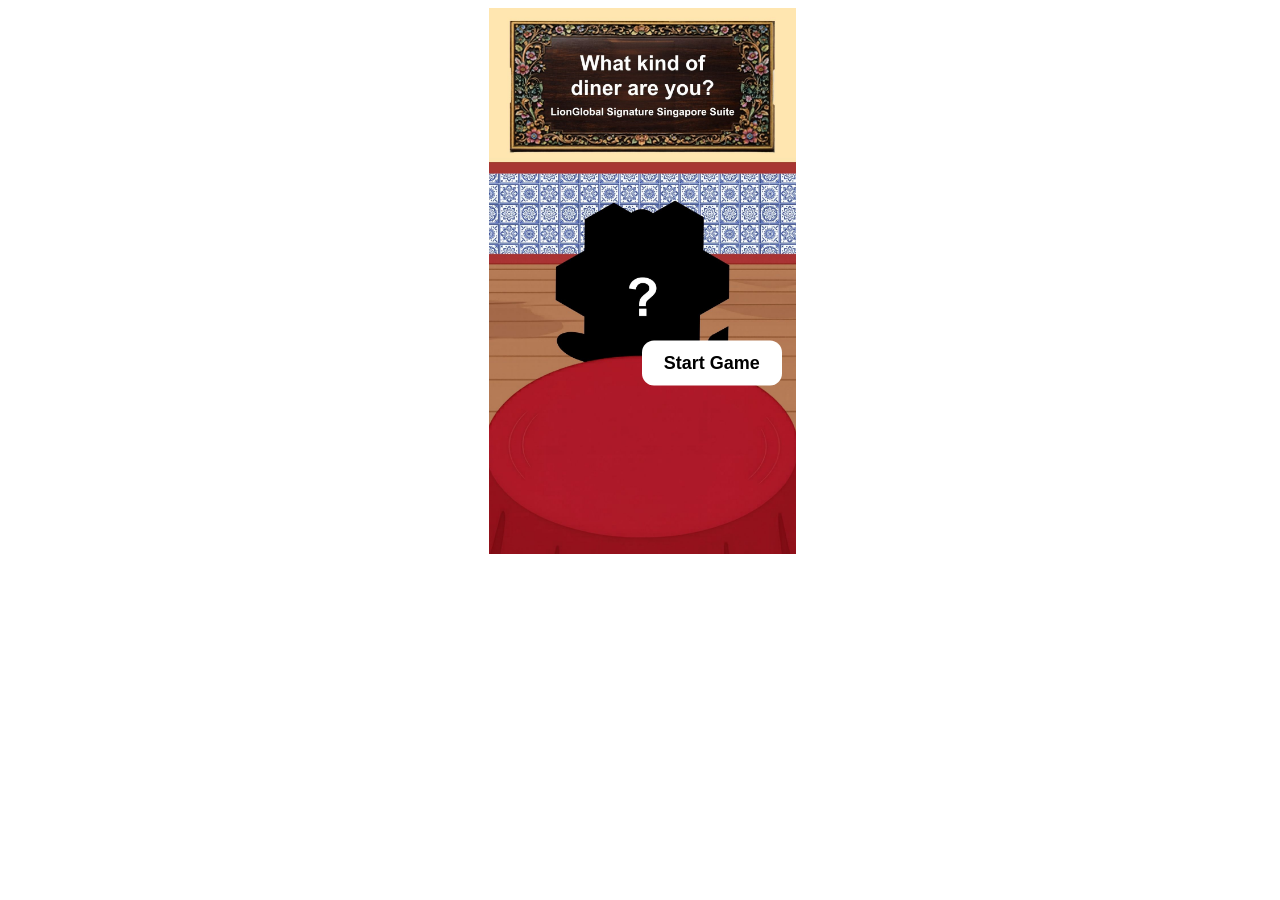
<file: index.html>
<!DOCTYPE html>
<html lang="en">

<head>

<!-- Google tag (gtag.js) -->
<!-- <script async src="https://www.googletagmanager.com/gtag/js?id=G-DHC21792BX"></script>
<script>
  window.dataLayer = window.dataLayer || [];
  function gtag(){dataLayer.push(arguments);}
  gtag('js', new Date());

  gtag('config', 'G-DHC21792BX');
</script> -->

<!-- Google Tag Manager -->
<!-- <script>(function(w,d,s,l,i){w[l]=w[l]||[];w[l].push({'gtm.start':
    new Date().getTime(),event:'gtm.js'});var f=d.getElementsByTagName(s)[0],
    j=d.createElement(s),dl=l!='dataLayer'?'&l='+l:'';j.async=true;j.src=
    'https://www.googletagmanager.com/gtm.js?id='+i+dl;f.parentNode.insertBefore(j,f);
    })(window,document,'script','dataLayer','GTM-KCVW7GJH');</script> -->
<!-- End Google Tag Manager -->

    <meta charset="UTF-8">
    <meta name="viewport" content="width=device-width, initial-scale=1.0">
    <title>LionGlobal Signature Singapore Suite Quiz</title>
    
    <!-- Custom CSS -->
    <link rel="stylesheet" href="style.css" />

    <link rel="prefetch" href="pic/start.jpg">

    <meta property="og:title" content="LionGlobal Signature Singapore Suite Quiz" />
    <meta property="og:description" content="Here’s my Profile! What’s yours?" />
    <meta property="og:image" content="https://lionglobalinvestors.github.io/Gamification/pic/start.jpg" />
    <meta property="og:url" content="https://lionglobalinvestors.github.io/Gamification/index.html" />
    <meta property="og:type" content="website" />
    

    <!-- <link rel="prefetch" href="pic/start.jpg"> -->

</head>

<body>

    <!-- Google Tag Manager (noscript) -->
<noscript><iframe src="https://www.googletagmanager.com/ns.html?id=GTM-KCVW7GJH"
    height="0" width="0" style="display:none;visibility:hidden"></iframe></noscript>
    <!-- End Google Tag Manager (noscript) -->

    <div class="center-wrapper">
        <section class="uk-container uk-container-small">
            <div class="uk-card uk-card-default uk-card-body">
                <img id="start-img" src="pic/start.jpg" alt="Cover" class="uk-width-1-1 cover-img">

                <!-- <img id="start-img" src="pic/maintenance.jpg" alt="Cover" class="uk-width-1-1 cover-img">  -->

                <div class="lets-fly-info">
                    <a href="quiz.html" class="link-to-lets-fly">
                        <button class="uk-button uk-button-primary start-button">Start Game</button>
                    </a>
                </div>
            </div>
            
        </section>
    </div>

</body>

</html>
</file>
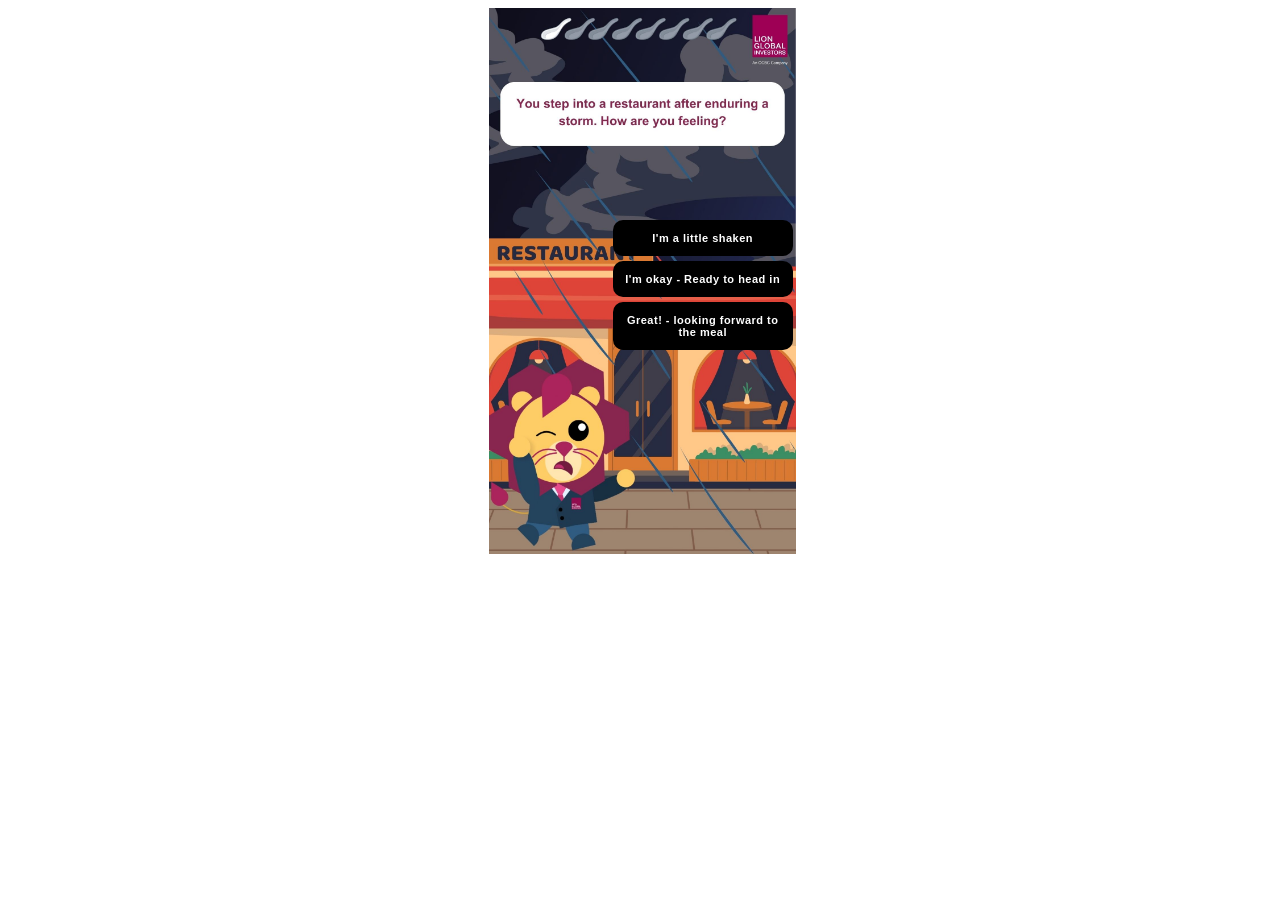
<file: quiz.html>
<!DOCTYPE html>
<html lang="en">

<head>

<!-- Google tag (gtag.js) -->
<!-- <script async src="https://www.googletagmanager.com/gtag/js?id=G-DHC21792BX"></script>
<script>
  window.dataLayer = window.dataLayer || [];
  function gtag(){dataLayer.push(arguments);}
  gtag('js', new Date());

  gtag('config', 'G-DHC21792BX');
</script> -->

<!-- Google Tag Manager -->
<!-- <script>(function(w,d,s,l,i){w[l]=w[l]||[];w[l].push({'gtm.start':
    new Date().getTime(),event:'gtm.js'});var f=d.getElementsByTagName(s)[0],
    j=d.createElement(s),dl=l!='dataLayer'?'&l='+l:'';j.async=true;j.src=
    'https://www.googletagmanager.com/gtm.js?id='+i+dl;f.parentNode.insertBefore(j,f);
    })(window,document,'script','dataLayer','GTM-KCVW7GJH');</script> -->
<!-- End Google Tag Manager -->

    <meta charset="UTF-8">
    <meta name="viewport" content="width=device-width, initial-scale=1.0">
    <title>LionGlobal Signature Singapore Suite Quiz</title>

    <!-- Custom CSS -->
    <link rel="stylesheet" href="style.css">
  

    <link rel="preload" href="pic/quiz-Q1.jpg">

</head>

<body>

    <!-- Google Tag Manager (noscript) -->
<!-- <noscript><iframe src="https://www.googletagmanager.com/ns.html?id=GTM-KCVW7GJH"
    height="0" width="0" style="display:none;visibility:hidden"></iframe></noscript> -->
    <!-- End Google Tag Manager (noscript) -->

    <div class="quiz-container">
        <section class="uk-container uk-container-small" id="quiz-render">
            
        </section>
    </div>

    <script src="script.js"></script>

</body>

</html>
</file>
<file: style.css>
.uk-container {
    max-width: 650px;
}

/*********************/
/** Index Page CSS **/
/*********************/
.center-wrapper {
    display: flex;
    justify-content: center;
    align-items: flex-start;
    margin-top: 10px;
}

/* Prevent the flex child from shrinking on iOS */
.center-wrapper > div, .uk-card {
    flex-shrink: 0 !important;
    -webkit-flex-shrink: 0 !important;
}

/* hold image and text */
.uk-card {
    display: inline-block;
    max-width: 100%;
}

.uk-card-body {
    position: relative;
}

.cover-img {
    display: block;
    width: 100%;

    object-fit: cover;
    object-position: center center;
    transform: translate(0%, 0%);
}

/* .lets-fly-info {
    padding-left: 15px;
    padding-right: 15px;
} */

.start-button {
    font-family: 'Arial', sans-serif;
    font-size: 18px;
    font-weight: 600;
    height: 45px;
    width: 140px;
    border-radius: 12px;
    background-color: white;

    border: none;
}

.start-button:hover {
    background-color: #89264f;
    color: white;
}

.start-button:active {
    background-color: #89264f;
    color: white;
}

.start-link {
    text-decoration: none;
}

.link-to-lets-fly {

    position: absolute;
    display: block;
    margin: 0 auto;

    z-index: 2;
    transform: translate(-50%, -50%);

    text-align: center;

    top: 65%;
    left: 71%;

}

.next-button{

    border-radius: 12px;

    display: flex;

    justify-content: center;
    align-items: center;

    cursor: pointer;
    transition: all 0.3s ease;

    font-family: 'Arial', sans-serif;
    font-size: 16px;
    font-weight: 600;
    line-height: 21.79px;
    letter-spacing: 0.5px;
    text-align: center;
    text-transform: none;

    z-index: 2;
    position: relative;
    border-radius: 50px;

    /* pulse animation */
    animation: pulse 1s infinite;

    width: 50px;
}

.next-button-link {
    text-decoration: none;
    font-family: 'Arial', sans-serif;
    font-size: 18px;
    font-weight: 400;
    color: #c4306d;
    margin: 0 auto;
    display: block;
    position: absolute;

    top: 95.5%;
    left: 90%;
    transform: translate(-50%, -50%);
    z-index: 2; /* Ensure the div appears above the image */
    text-align: center;
}

@keyframes pulse {
    0% {
        transform: scale(1);
    }

    50% {
        transform: scale(1.2);
    }

    100% {
        transform: scale(1);
    }
}

.lets-fly-button:hover,
.next-button:active {
    transform: scale(1.05);
}

.lets-begin-info {
    padding-left: 15px;
    padding-right: 15px;
}

.lets-begin-button-link,
.lets-begin-button-link:hover {
    text-decoration: none;
    font-family: 'Arial', sans-serif;
    font-size: 18px;
    font-weight: 400;

    margin: 0 auto;
    display: block;
    position: absolute;

    left: 65%; /* macbook dimension */
    transform: translate(-50%, -50%);
    z-index: 2; /* Ensure the div appears above the image */
    text-align: center;
    width: 180px; /* Optional: adjust if you need to set a max width */
}

.lets-begin-button {

    border-radius: 12px;
    background-color: black;
    color: white;
    border: 0.5px solid black;

    display: flex;

    justify-content: center;
    align-items: center;

    cursor: pointer;
    transition: all 0.3s ease;

    font-family: 'Arial', sans-serif;
    font-size: 16px;
    font-weight: 600;
    line-height: 21.79px;
    letter-spacing: 0.5px;
    text-align: center;
    text-transform: none;
    padding: 12px;

    z-index: 2;
    position: relative;

}

.lets-begin-button:hover {
    transform: scale(1.05);
}

/****************************/
/** End of Index Page CSS **/
/****************************/


/****************************/
/** WYS Quiz QN Page CSS ***/
/****************************/
.quiz-container {

    display: flex;
    justify-content: center;
    align-items: flex-start;
}

.quiz-card {
    display: flex;
    flex-direction: column;
    gap: 10px;
    margin-top: 0;
    align-items: center;
}

.quiz-cover-image {
    opacity: 1;
    object-fit: cover;
    object-position: center center;
}

.quiz-options {
    position: absolute;
    display: flex;
    flex-direction: column;
    gap: 5px;
    /* margin-top: 250px; */
    /* padding-left: 580px; */
    width: 200px;
    height: 200px;
}

.quiz-info {
    font-family: 'Arial', sans-serif;
    font-size: 18px;
    font-weight: 400;
    color: #000000;
    display: block;
    position: absolute;
    top: 10%;
    left: 43%;
    transform: translate(-50%, -50%);
    z-index: 2; /* Ensure the div appears above the image */
    text-align: center;
    width: 70%; /* Optional: adjust if you need to set a max width */
}

.quiz-option {
    display: flex;
    align-items: center;
}

.quiz-option input {
    display: none;
}

.quiz-option label {
    display: block;
    width: 100%;
    font-family: 'Arial', sans-serif;
    font-size: 12px;
    font-weight: 600;
    /* line-height: 21.79px; */
    letter-spacing: .5px;
    color: #FFFFFF;
    background: #000;
    border-radius: 10px;
    padding: 10px;
    transition: all .3s ease;
    cursor: pointer;
    text-align: center;
}

.quiz-option label:hover {
    /* background: #c4306d; */
    background-color: none;
}

/* .quiz-option input:checked+label {
    background: #c4306d;
} */

.quiz-option input:disabled:not(:checked)+label {
    opacity: .5;
    cursor: default;
}

/***********************************/
/** End of WYS Quiz QN Page CSS ***/
/***********************************/


/*****************************/
/** WYS Quiz Ans Page CSS ***/
/****************************/

/* Spinner Wrapper */
.spinner {
    display: flex;
    flex-direction: column;
    justify-content: center;
    align-items: center;
    height: 100vh;
    /* background: linear-gradient(#c4306d, #89264f); */
    color: #000000;
    text-align: center;
    font-family: 'Arial', sans-serif;
  }
  
  /* Spinner Icon */
  .spinner-icon {
    border: 5px solid rgba(255, 255, 255, 0.2);
    border-top-color: #000000;
    border-radius: 50%;
    width: 60px;
    height: 60px;
    animation: spin 1s ease-in-out infinite;
    margin-bottom: 20px;
  }
  
  /* Keyframes for Spinner Animation */
  @keyframes spin {
    0% {
      transform: rotate(0deg);
    }
    100% {
      transform: rotate(360deg);
    }
  }
  
  /* Loading Text Styling */
  .loading-text {
    font-size: 1.5rem;
    font-weight: 500;
    letter-spacing: 1px;
    animation: fadeIn 1.5s ease-in-out infinite alternate;
  }
  
  /* Fade-in Text Animation */
  @keyframes fadeIn {
    from {
      opacity: 0.5;
    }
    to {
      opacity: 1;
    }
  }
  
  /* Hide ans-wrapper initially */
  .ans-wrapper {
    display: none;
    scroll-behavior: smooth;

    scrollbar-color: grey;
    scrollbar-width: thin;

    overflow-y: scroll;
    height: 90vh;
  }

  .ans-wrapper::-webkit-scrollbar {
    display: block;
    width: thin;
}

.ans-wrapper::-webkit-scrollbar-track {
    /* display: block; */
    background: #f1f1f1;
}

.ans-wrapper::-webkit-scrollbar-thumb {
    /* display: block; */
    background: #888;
}

.ans-banner-img {
    opacity: 1;
    width: 100%;
    height: auto;
    /* aspect-ratio: 65/45; 
    object-fit: cover;
    object-position: center center; */
}

.ans-banner-container {
    position: relative;

    height: 80%;
    width: 100%;
}

.ans-banner-container img {
    display: block;
    max-width: 100%;
    height: auto;
}

.ans-overlay {
    position: absolute;
    top: 7.33%;
    right: 0;
    width: 33.3%;
}

.quiz-ans-content {
    background-color: #000000;
    padding-left: 15px;
    padding-right: 15px;
}

.quiz-ans-title {
    font-family: 'Arial', sans-serif;
    font-size: 32px;
    font-weight: 700;
    line-height: 48px;
    text-align: center;
    color: #FFFFFF;
    padding-top: 30px;
}

.quiz-ans-desc {
    font-family: 'Arial', sans-serif;
    font-size: 16px;
    font-weight: 400;
    line-height: 24px;
    text-align: center;
    color: #FFFFFF;
}

.hash-tag {
    font-family: 'Arial', sans-serif;
    font-size: 16px;
    font-weight: 600;
    line-height: 24px;
    text-align: center;
    color: #000000;
}

.share-results {
    font-family: 'Arial', sans-serif;
    font-size: 16px;
    font-weight: 600;
    /* line-height: 24px; */
    text-align: center;
    color: #000000;
}

.disclaimer {
    width: -webkit-fill-available; /* Full screen width */
    /*background-color: #c7cbd0; */ /* Dark maroon color */
    background-color: none;
    color: black; /* Text color */
    font-size: 14px; /* Readable font size */
    font-weight: 200; /* Slightly bold */
    padding: 10px 10px; /* Comfortable padding */
    /* bottom: 20vh; */
    border: none; /* Remove default border */
    text-align: justify; /* Center text */
    display: block; /* Ensure it takes full width */
    outline: none; /* Remove focus outline */
    transition: background-color 0.3s ease; /* Smooth hover effect */
    margin: 0;
    font-family: 'Arial', sans-serif;
    line-height: 90%;
}

.spacer {
    height: 7vh;
}

.disclaimer::-webkit-scrollbar {
    display: none;
}

footer {
    width: -webkit-fill-available; /* Full screen width */
    height: 8%;
    bottom: 0;
    background-color: white;
    position: fixed;

    display: flex;
    justify-content: center;
    align-items: center;

    z-index: 2;
}

footer a {
    display: inline-grid;
}

.learnMore-button,
.replay-button,
.scrollDown {
    font-family: 'Arial', sans-serif;
    font-weight: 600;
    background-color: white;
    font-size: 13px;
    width: 138px;
    height: 40px;
    border-radius: 7px;
    /* top: 50%; */
    position: relative;
    left: -0.5vw;
    border: 1px solid #c4306d;
    color: #89264f;
    text-decoration: none;
    padding: 4px 10px;
    text-align: center;
    place-items: center;
    margin-right: 5px;
}

.share-wrapper {
    position: relative;
    display: inline-block;
  }
  
/* Wrap the share button and dropdown in a relative container */
.share-menu {
    position: relative;
    display: inline-block;
    width: 138px; /* Match Share button */
  }
  
  /* Style the dropdown */
  .share-menu ul {
    display: none;
    position: absolute;
    bottom: 45px;
    left: -1.3vw;
    background-color: white;
    border-radius: 7px;
    border: 1px solid #ccc;
    padding: 0px 5px;
    z-index: 10;
    list-style: none;
    margin: 0;
    width: 160px; /* Match Share button exactly */
    box-shadow: 0 2px 8px rgba(0, 0, 0, 0.1);
  }
  
  /* Style each dropdown item */
  .share-menu ul li a {
    display: block;
    width: 100%;
    box-sizing: border-box;
    padding: 8px 0;
    text-align: center;
    text-decoration: none;
    color: #89264f;
    font-size: 13px;
    font-weight: 600;
    font-family: 'Arial', sans-serif;
    border-bottom: 1px solid #eee;
  }
  
  /* Remove bottom border for last item */
  .share-menu ul li:last-child a {
    border-bottom: none;
  }
  
  
  .share-menu ul li a:hover {
    background-color: #f3f3f3;
  }

.result-text {
    font-family: 'Arial', sans-serif;
    font-weight: 400;
    background-color: white;
    font-size: 15px;
    
    position: relative;

    color: black;
    text-decoration: none;

    text-align: center;
    place-items: center;
    margin-right: 5px;

    margin-top: 15px;
}

/* .scrollDown::after {
    content: "▼";
    padding: 0 20px;
} */

.learnMore-button:hover, 
.replay-button:hover,
.scrollDown:hover {
    background-color: #c4306d;
    color: #FFFFFF;

}

.learnMore-button:active, 
.replay-button:active,
.scrollDown:active {
    background-color: white;
    color: #89264f;

}

.image-btn {
    position: absolute;
    right: 15%;
    bottom: calc(3% + env(safe-area-inset-bottom));

    display: flex;
    flex-direction: column;
    align-items: flex-end;

    gap: 10px;

    transform: none;
}

/* =========================
   GROUP BASE STYLE
========================= */
.image-btn .group {
    display: flex;
    flex-direction: column;
    align-items: flex-end;
    gap: 6px;
}

/* =========================
   ONE - TWO
   (1 | group 2+3)
========================= */
.image-btn.one-two > a {
    margin-bottom: 470px;
}

/* =========================
   TWO - ONE
   (group 1+2 | 3)
========================= */
.image-btn.two-one > a:last-child {
    margin-top: 150px;
}

/* =========================
   TWO BUTTONS
========================= */
.image-btn.two-buttons {
    display: flex;
    flex-direction: column;
    align-items: flex-end;

    gap: clamp(16px, 3vh, 60px);
}

.image-btn.two-buttons a:first-child {
    margin-bottom: 460px;
}

.image-btn a{
    text-decoration: none;
    color: inherit;
}

/* actual button */
.fundCentre-button {
    pointer-events: auto;

    display: flex;
    justify-content: center;
    align-items: center;

    width: auto;
    /* min-width: 180px; */
    max-width: 320px;

    padding: 1vh 1.5vw;

    border-radius: 999px;
    border: none;

    background: #c4306d;
    color: white !important;

    font-family: Arial, sans-serif;
    /* font-size: clamp(12px, 0.9vw, 17px); */
    font-weight: 500;
    font-size: 15px;

    text-decoration: none !important;
    -webkit-text-decoration: none !important;

    white-space: nowrap;

    cursor: pointer;

    transition: all 0.2s ease;

    line-height: 1;
}
.fundCentre-button a,
a.fundCentre-button,
a.fundCentre-button:hover,
a.fundCentre-button:focus,
a.fundCentre-button:active,
a.fundCentre-button:visited {
    text-decoration: none !important;
    color: white !important;
}

.fundCentre-button:hover {
    transform: scale(1.03);
}

.second-button {
    background: #89264f;
}

.viewOthers {
    position: absolute;
    bottom: 0.5%;

    left: 50%;
    transform: translateX(-50%);

    width: auto;

}


/************************************/
/** End of WYS Quiz Ans Page CSS ***/
/***********************************/


/**************************************/
/******* Mobile Responsive CSS *******/
/*************************************/

@media screen and (max-width: 3000px) {
    .uk-container {
        width: 27%;
    }

    .cover-img {
        width: 100%;
        /* aspect-ratio: 65/45; */
        object-fit: cover;
        object-position: center center;
    }

    .lets-begin-button {
        width: 300px;
        padding: 15px;
    }

    .lets-begin-button-link {
        top: 26%;
    }

    .quiz-radio-button {
        width: 100%;
    }

    .quiz-options {
        /* padding-left: 580px; */
        transform: translate(-50%,-50%);
        left: 68%;
        margin-top: 300px;
        width: 250px;
    }

    .quiz-option label {
        padding: 15px;
        font-size: 15px;
    }
    
    .quiz-desc {
        font-size: 25px;
        width: 450px;
    }

    .ans-banner-container .main-img {
        /* display: block; */
        width: 100%;
        height: auto;
        margin-left: 35px;
    }

    .learnMore-button,
    .replay-button {
        width: 200px;
    }
} 

@media screen and (max-width: 1920px) {    
    
    .center-wrapper {
        margin-top: 0px;
        transform: translate(0%, 0%);
    }
    
    .uk-container {
        width: 27%;
        justify-content: center;
        /* display: flex; */
        justify-content: center;
    }

    .cover-img {
        width: 90%;
        height: 100%;
        /* aspect-ratio: 65/45; */
        object-fit: cover;
        object-position: center center;
        transform: translate(0%, 0%);
        margin-left: 20px;
    }

    .lets-fly-button {
        top: 26%;
        left: 0%;
    }

    .lets-begin-button {
        width: 100%;
        padding: 15px;
    }

    .lets-begin-button-link {
        top: 34%;
        /* left: 65%; */
    }

    .quiz-radio-button {
        width: 100%;
    }

    .quiz-options {
        /* padding-left: 580px; */
        transform: translate(-50%,-50%);
        left: 67%;
        margin-top: 230px;
        width: 180px;
    }

    .quiz-option label {
        padding: 12px;
        font-size: 11px;
        text-align: center;
    }

    .quiz-desc {
        top: 70px;
        font-size: 18px;
        width: 320px;
    }

    .quiz-cover-image {
        width: 90%;
        height: 90%;
        margin-left: 20px;
    }

    .ans-banner-container .main-img {
        /* display: block; */
        transform: translate(0%, 0%);
        width: 90%;
        height: auto;
        margin-left: 20px;
        margin-top: 0;
        /* border: 1px solid black; */
    }

    .learnMore-button,
    .replay-button,
    .scrollDown {
        width: 200px;
        left: -1.8vw;
    }

    .boarding-pass-image.animate {
        /* bottom: 21.6%; Adjust this to control how far up the image slides */
        bottom: 9.6%;
        left: 52%;
    }

    .transition2{
        top: 78%;
        left: 59%;
    }

    .next-button {
        top: 70.5%;
        left: 5%;
        /* right: 70%; */
    }

    label {
        padding: 5px 10px 0 10px;
        width: 98.7%;
    }

    /* .disclaimer {
        font-size: 14px;
        line-height: 85%;
    } */

    .social-media-icons {
        bottom: 3.7vw;
        right: 5.6vw;
    }

    
}

@media screen and (max-width: 1600px) {
    .learnMore-button,
    .replay-button,
    .scrollDown {
        width: 170px;
        /* left: 1.2vw; */
    }

    .result-text {
        font-size: 14px;
    }

     .image-btn {
        right: 12%;
        bottom: 4%;
        gap: 10px;
    }

    .image-btn .fundCentre-button {
        font-size: 15px;
        padding: 10px 18px;
        line-height: 1.15;
        width: 220px;
    }

    .viewOthers {
        font-size: 15px;
    }

    /* one-two */
    .image-btn.one-two > a:first-child {
        margin-bottom: 340px;
    }

    .image-btn.one-two .group {
        gap: 8px;
    }

    /* two-one */
    .image-btn.two-one > a:first-child {
        margin-bottom: 130px;
    }

    .image-btn.two-one .group > a:last-child {
        margin-bottom: 220px;
    }

    /* two-buttons */
    .image-btn.two-buttons a:first-child {
        margin-bottom: 350px;
    }
}

@media screen and (max-width: 1500px) {
    .learnMore-button,
    .replay-button,
    .scrollDown {
        width: 160px;
        /* left: 1.2vw; */
    }

    .image-btn {
        right: 12%;
        bottom: 3%;
        gap: 8px;
    }

    .image-btn .fundCentre-button {
        font-size: 13px;
        padding: 8px 14px;
        line-height: 1.1;
        width: 180px;
    }

    /* one-two */
    .image-btn.one-two > a:first-child {
        margin-bottom: 350px;
    }

    .image-btn.one-two .group {
        gap: 6px;
    }

    /* two-one */
    .image-btn.two-one {
        transform: translateY(-8px);
    }

    .image-btn.two-one > a:first-child {
        margin-bottom: 100px;
    }

    .image-btn.two-one > a:last-child {
        margin-top: 0px;
    }

    .image-btn.two-one .group > a:last-child {
        margin-bottom: 380px;
    }

    /* two-buttons */
    .image-btn.two-buttons a:first-child {
        margin-bottom: 300px;
    }
}

/* @media screen and (max-width: 1024px) {

    .start-button {
        height: 40px;
        width: 90px;

        font-size: 15px;
        font-weight: 500;
    }

    .learnMore-button,
    .replay-button,
    .scrollDown {
        width: 90px;
        /* left: 2vw; */
        /* font-size: 12px; */
    /* } */

    /* .result-text { */
        /* font-size: 13px; */
    /* } */
/* } */ 

/* =========================================
   TABLET / 1024px
========================================= */
@media screen and (max-width: 1024px) {

    .start-button {
        height: 55px;
        width: 150px;
    }

    .link-to-lets-fly {
        left: 72%;
    }

    .learnMore-button,
    .replay-button,
    .scrollDown {
        width: 260px;
    }

    .share-menu ul {
        left: -8vw;
        width: 260px;
    }

    /* overall container */
    .image-btn {
        right: 10%;
        bottom: 2.5%;
        gap: 10px;
        transform: translateY(0);
    }

    /* button sizing */
    .image-btn .fundCentre-button {
        font-size: 12px;
        padding: 6px 6px;
        line-height: 1.1;
        width: 140px;
    }

    /* =========================
       ONE - TWO
    ========================= */
    .image-btn.one-two > a:first-child {
        margin-bottom: 220px;
    }

    .image-btn.one-two .group {
        display: flex;
        flex-direction: column;
        gap: 8px;
        transform: translateY(0);
    }

    .image-btn.one-two .group > a:last-child {
        margin-bottom: 10px;
    }

    /* =========================
       TWO - ONE
    ========================= */
    .image-btn.two-one {
        transform: translateY(-20px);
    }

    .image-btn.two-one > a:first-child {
        margin-bottom: 100px;
    }

    .image-btn.two-one .group {
        display: flex;
        flex-direction: column;
        /* gap: 8px; */
        transform: translateY(0);
    }

    .image-btn.two-one .group > a:last-child {
        margin-bottom: 220px;
    }

    /* =========================
       TWO BUTTONS
    ========================= */
    .image-btn.two-buttons {
        gap: 20px;
        transform: none;
    }

    .image-btn.two-buttons a:first-child {
        margin-bottom: 260px;
    }

    .image-btn.two-buttons a:last-child {
        margin-top: 12px;
    }

    .viewOthers {
        font-size: 12px;
        left: 50%;
    }

    .fundCentre-button {
        font-size: 12px;
    }
}

@media screen and (max-width: 959px) {
    .uk-container {
        width: 100%;
    }

    .cover-img {
        width: 100%;
        object-fit: cover;
        object-position: center center;
        margin: 0;
    }

    .start-button {
        height: 50px;
        width: 150px;
        font-weight: 600;

        font-size: 18px;
    }

    .link-to-lets-fly {
        left: 80%;
    }

    .lets-begin-button {
        top: 20%;
        width: 100%;
        left: 20%;
    }

    .quiz-radio-button {
        width: 100%;
    }

    .quiz-options {
        /* padding-left: 130px; */
        transform: translate(-50%,-50%);
        left: 87%;
        margin-top: 220px;
        width: 200px;
    }

    .quiz-options:active {
        /* background-color: #e18698; */
        background-color: none;
    }

    .quiz-option label {
        padding: 15px;
        font-size: 12px;
    }

    .quiz-desc {
        top: 50px;
        font-size: 15px;
        width: 250px;
    }

    .quiz-cover-image {
        width: 100%;
        height: 100%;
        margin: 0;
    }

    .ans-banner-container .main-img {
        /* display: block; */
        width: 90%;
        height: auto;
        margin-left: 15px;
    }

    .learnMore-button,
    .replay-button,
    .scrollDown {
        width: 220px;
        left: -6.5vw;
    }

    .boarding-pass-image.animate {
        /* bottom: 21.6%; Adjust this to control how far up the image slides */
        bottom: 22.2%;
        left: 52%;
    }

    /* .disclaimer {
        font-size: 10px;
    } */

    label {
        width: 95%;
    }

    .image-btn{
        right: 5%;
        bottom: 4%;
    }

    .image-btn .fundCentre-button{
        width: auto;
        height: 28px;
        font-size: 25px;
        padding: 25px;
    }

    .image-btn {
        right: 15%;
        bottom: 3%;
        gap: 10px;
        transform: scale(0.95);
        transform-origin: bottom right;
    }

    .image-btn.one-two > a:first-child {
        margin-bottom: 620px;
    }

    .image-btn.two-one .group > a:last-child {
        margin-bottom: 610px;
    }

    .viewOthers {
        font-size: 15px;
    }

    .fundCentre-button {
        font-size: 20px;
    }

    .image-btn.two-buttons a:first-child {
        margin-bottom: 630px;
    }

}

@media screen and (max-width: 820px) { 

    .learnMore-button,
    .replay-button,
    .scrollDown {
        width: 270px;
        font-size: 15px;
        /* left: -12vw; */
        left:  -6vw;
    }

    .result-text {
        font-size: 14px;
    }

}

@media screen and (max-width: 780px) { 

    .learnMore-button,
    .replay-button,
    .scrollDown {
        width: 270px;

        /* font-size: 18px; */
    }

}

@media screen and (max-width:768px){

    .image-btn{
        right: 5%;
        bottom: 4%;
    }

    .image-btn .fundCentre-button{
        width: auto;
        height: 28px;
        font-size: 25px;
        padding: 25px;
    }

    .image-btn {
        right: 15%;
        bottom: 3%;
        gap: 10px;
        transform: scale(0.95);
        transform-origin: bottom right;
    }

    .image-btn.one-two > a:first-child {
        margin-bottom: 620px;
    }

    .image-btn.two-one .group > a:last-child {
        margin-bottom: 610px;
    }

    .viewOthers {
        font-size: 15px;
    }

    .fundCentre-button {
        font-size: 20px;
    }

}

@media screen and (max-width: 720px) { 

    .learnMore-button,
    .replay-button,
    .scrollDown {
        width: 270px;
    }

}

@media screen and (max-width: 600px) { 
    .start-button {
        height: 50px;
        width: 140px;
    }

    .link-to-lets-fly {
        left: 75%;
    }

    .learnMore-button,
    .replay-button,
    .scrollDown {
        width: 240px;
    }

    .share-menu ul{
        left: -11vw;
        width: 240px;
    }

    /* overall container adjustment */
    .image-btn {
        right: 15%;
        bottom: 3%;
        gap: 8px;
        transform: translateY(6px);
        /* transform: scale(0.92); */
        /* transform-origin: bottom right; */
    }

    /* button font sizing */
    .image-btn .fundCentre-button {
        font-size: 16px;
        padding: 18px 25px;
        line-height: 1.2;
        width: 210px;
    }

    /* =========================
       ONE - TWO
       (Button 1 | Button 2 + 3)
    ========================= */

    .image-btn.one-two > a:first-child {
        margin-bottom: 350px;    /* strong group separation */
    }

    .image-btn.one-two .group > a:first-child {
        margin-bottom: 0px !important;
    }

    .image-btn.one-two .group > a:last-child {
        margin-bottom: 20px;
    }

    .image-btn.one-two .group {
        display: flex;
        flex-direction: column;
        gap: 6px;
        transform: translateY(6px); /* pushes Button 2+3 slightly down */
    }

    /* =========================
       TWO - ONE
       (Button 1 + 2 | Button 3)
    ========================= */

    .image-btn.two-one {
        transform: translateY(-20px);
    }

    .image-btn.two-one > a:first-child {
        margin-bottom: 150px;    /* strong group separation */
    }

    .image-btn.two-one .group > a:first-child {
        margin-bottom: 0px !important;
    }

    .image-btn.two-one > a:last-child {
        margin-bottom: 0px;
    }

    .image-btn.two-one .group > a:last-child {
        margin-bottom: 320px;
    }

    .image-btn.two-one .group {
        display: flex;
        flex-direction: column;
        gap: 6px;
        transform: translateY(0px); /* pushes Button 2+3 slightly down */
    }

    /* =========================
       TWO BUTTONS
    ========================= */
    .image-btn.two-buttons {
        gap: clamp(12px, 2.5vh, 18px);
        transform: none; /* IMPORTANT: remove mismatch source */
    }

    /* fix positioning using consistent spacing instead */
    .image-btn.two-buttons a:first-child {
        margin-bottom: 600px;
    }

    .image-btn.two-buttons a:last-child {
        margin-top: 8px;
    }
}

/* =========================================
   ANDROID only (Chrome/WebView)
========================================= */
@media screen and (max-width: 600px) {
    @supports not (padding: env(safe-area-inset-bottom)) {

        .image-btn {
            bottom: 3%;
        }

        .image-btn.two-one {
            transform: translateY(-20px);
        }
    }
}

/* =========================================
   APPLE iPhones (Safari safe-area fix)
========================================= */
@supports (padding: env(safe-area-inset-bottom)) {
    @media screen and (max-width: 600px) {

        .image-btn {
            bottom: max(3%, env(safe-area-inset-bottom));
            right: 15%;
        }

        /* ---------- ONE-TWO ---------- */
        .image-btn.one-two > a:first-child {
            margin-bottom: 460px;   /* was 300 */
        }

        .image-btn.one-two .group {
            transform: translateY(0px); /* was 6 */
        }

        /* ---------- TWO-ONE ---------- */
        .image-btn.two-one {
            transform: translateY(-20px); /* was -20 */
        }

        .image-btn.two-one > a:first-child {
            margin-bottom: 130px; /* was 150 */
        }

        .image-btn.two-one .group > a:last-child {
            margin-bottom: 400px; /* was 320 */
        }

        /* ---------- TWO-BUTTONS ---------- */
        .image-btn.two-buttons a:first-child {
            margin-bottom: 420px; /* was 600 */
        }

    }
}

@media screen and (max-width: 540px) { 
    .start-button {
        height: 50px;
        width: 140px;
    }

    .learnMore-button,
    .replay-button,
    .scrollDown {
        width: 200px;
    }

    .share-menu ul{
        left: -8vw;
        width: 200px;
    }
}

@media screen and (max-width: 480px) { 
    .start-button {
        height: 60px;
        width: 150px;
    }

    .link-to-lets-fly {
        left: 75%;
    }

    .learnMore-button,
    .replay-button,
    .scrollDown {
        /* width: 170px;
        left: -5vw; */
        width: 150px;
        left: 0vw;
    }

    .result-text {
        font-size: 15px;
    }

    .share-menu ul{
        left: -6vw;
        width: 170px;
    }

    .image-btn {
        /* right: 5%; */
        bottom: 3%;
        gap: 8px;
        transform: scale(0.9);
        transform-origin: bottom right;
    }

    .viewOthers {
        font-size: 15px;
    }

}

@media screen and (max-width: 430px){
    .image-btn.two-buttons a:first-child {
        font-size: 12px;
    }

    .viewOthers {
        font-size: 12px;
        left: 50%;
    }

    .fundCentre-button {
        font-size: 14px;
        width: auto;
        height: 28px;
        padding: 15px 20px;
    }

}


@media screen and (max-width: 414px){
    .start-button {
        height: 50px;
        width: 140px;
    }

    .link-to-lets-fly {
        left: 73%;
    }

    .learnMore-button,
    .replay-button,
    .scrollDown {
        padding: 4px 14px;
        width: 135px;
    }

    .result-text {
        font-size: 15px;
    }

    .share-menu ul{
        left: -5vw;
        width: 150px;
    }

    /* overall container adjustment */
    .image-btn {
        right: 15%;
        bottom: 3.5%;
        gap: 8px;
        transform: translateY(6px);
        /* transform: scale(0.92); */
        /* transform-origin: bottom right; */
    }

    /* button font sizing */
    .image-btn .fundCentre-button {
        font-size: 14px;
        padding: 10px 14px;
        line-height: 1.2;
        width: 180px;
    }

    /* =========================
       ONE - TWO
       (Button 1 | Button 2 + 3)
    ========================= */

    .image-btn.one-two > a:first-child {
        margin-bottom: 350px;    /* strong group separation */
    }

    .image-btn.one-two .group > a:first-child {
        margin-bottom: 0px !important;
    }

    .image-btn.one-two .group > a:last-child {
        margin-bottom: 20px;
    }

    .image-btn.one-two .group {
        display: flex;
        flex-direction: column;
        gap: 6px;
        transform: translateY(6px); /* pushes Button 2+3 slightly down */
    }

    /* =========================
       TWO - ONE
       (Button 1 + 2 | Button 3)
    ========================= */

    .image-btn.two-one {
        transform: translateY(-20px);
    }

    .image-btn.two-one > a:first-child {
        margin-bottom: 150px;    /* strong group separation */
    }

    .image-btn.two-one .group > a:first-child {
        margin-bottom: 0px !important;
    }

    .image-btn.two-one .group > a:last-child {
        margin-bottom: 370px;
    }

    .image-btn.two-one .group {
        display: flex;
        flex-direction: column;
        gap: 6px;
        transform: translateY(6px); /* pushes Button 2+3 slightly down */
    }

    /* =========================
       TWO BUTTONS
    ========================= */
    .image-btn.two-buttons {
        gap: clamp(12px, 2.5vh, 18px);
        transform: none; /* IMPORTANT: remove mismatch source */
    }

    /* fix positioning using consistent spacing instead */
    .image-btn.two-buttons a:first-child {
        margin-bottom: 360px;
    }

    .image-btn.two-buttons a:last-child {
        margin-top: 8px;
    }

    .viewOthers {
        left: 50%;
        font-size: 14px;
    }
    
}

/* iPhone 12 Pro Max / similar iPhones */
@media only screen and (max-width: 430px)
and (-webkit-min-device-pixel-ratio: 3) {

    .image-btn {
        bottom: env(safe-area-inset-bottom, 2%);
    }

    /* one-two */
    .image-btn.one-two {
        transform: translateY(-20px);
    }

    .image-btn.one-two > a:first-child {
        margin-bottom: 380px;    /* strong group separation */
    }

    /* two-one */
    .image-btn.two-one {
        transform: translateY(-50px);
    }

    .image-btn.two-one .group > a:last-child {
        margin-bottom: 390px;
    }

    /* two-buttons */
    .image-btn.two-buttons {
        transform: translateY(4px);
    }

    .image-btn.two-buttons a:first-child {
        margin-bottom: 430px;
    }

    /* shift Button 2 UP only */
    .image-btn.two-buttons a:last-child {
        transform: translateY(-60px);
    }
}

@media screen and (max-width: 390px){
    .start-button {
        height: 50px;
        width: 130px;
    }

    .link-to-lets-fly {
        left: 73%;
    }

    /* overall container adjustment */
    .image-btn {
        right: 15%;
        bottom: 3%;
        gap: 8px;
        transform: translateY(6px);
        /* transform: scale(0.92); */
        /* transform-origin: bottom right; */
    }

    /* button font sizing */
    .image-btn .fundCentre-button {
        font-size: 14px;
        padding: 10px 14px;
        line-height: 1.2;
        width: 170px;
    }

    /* =========================
       ONE - TWO
       (Button 1 | Button 2 + 3)
    ========================= */

    .image-btn.one-two > a:first-child {
        margin-bottom: 320px;    /* strong group separation */
    }

    .image-btn.one-two .group > a:first-child {
        margin-bottom: 0px !important;
    }

    .image-btn.one-two .group > a:last-child {
        margin-bottom: 20px;
    }

    .image-btn.one-two .group {
        display: flex;
        flex-direction: column;
        gap: 6px;
        transform: translateY(6px); /* pushes Button 2+3 slightly down */
    }

    /* =========================
       TWO - ONE
       (Button 1 + 2 | Button 3)
    ========================= */

    .image-btn.two-one {
        transform: translateY(-20px);
    }

    .image-btn.two-one > a:first-child {
        margin-bottom: 150px;    /* strong group separation */
    }

    .image-btn.two-one .group > a:first-child {
        margin-bottom: 0px !important;
    }

    .image-btn.two-one .group > a:last-child {
        margin-bottom: 330px;
    }

    .image-btn.two-one .group {
        display: flex;
        flex-direction: column;
        gap: 6px;
        transform: translateY(6px); /* pushes Button 2+3 slightly down */
    }

    /* =========================
       TWO BUTTONS
    ========================= */
    .image-btn.two-buttons {
        gap: clamp(12px, 2.5vh, 18px);
        transform: none; /* IMPORTANT: remove mismatch source */
    }

    /* fix positioning using consistent spacing instead */
    .image-btn.two-buttons a:first-child {
        margin-bottom: 360px;
    }

    .image-btn.two-buttons a:last-child {
        margin-top: 5px;
    }
}

@media (hover:hover) {
    .quiz-options:hover {
        background-color: none;
        color: #FFFFFF;
        /* border: 3px solid #89264f; */
        /* transform: scale(1.05); */
    }
}


/**************************************/
/*** End of Mobile Responsive CSS ****/
/*************************************/
</file>
